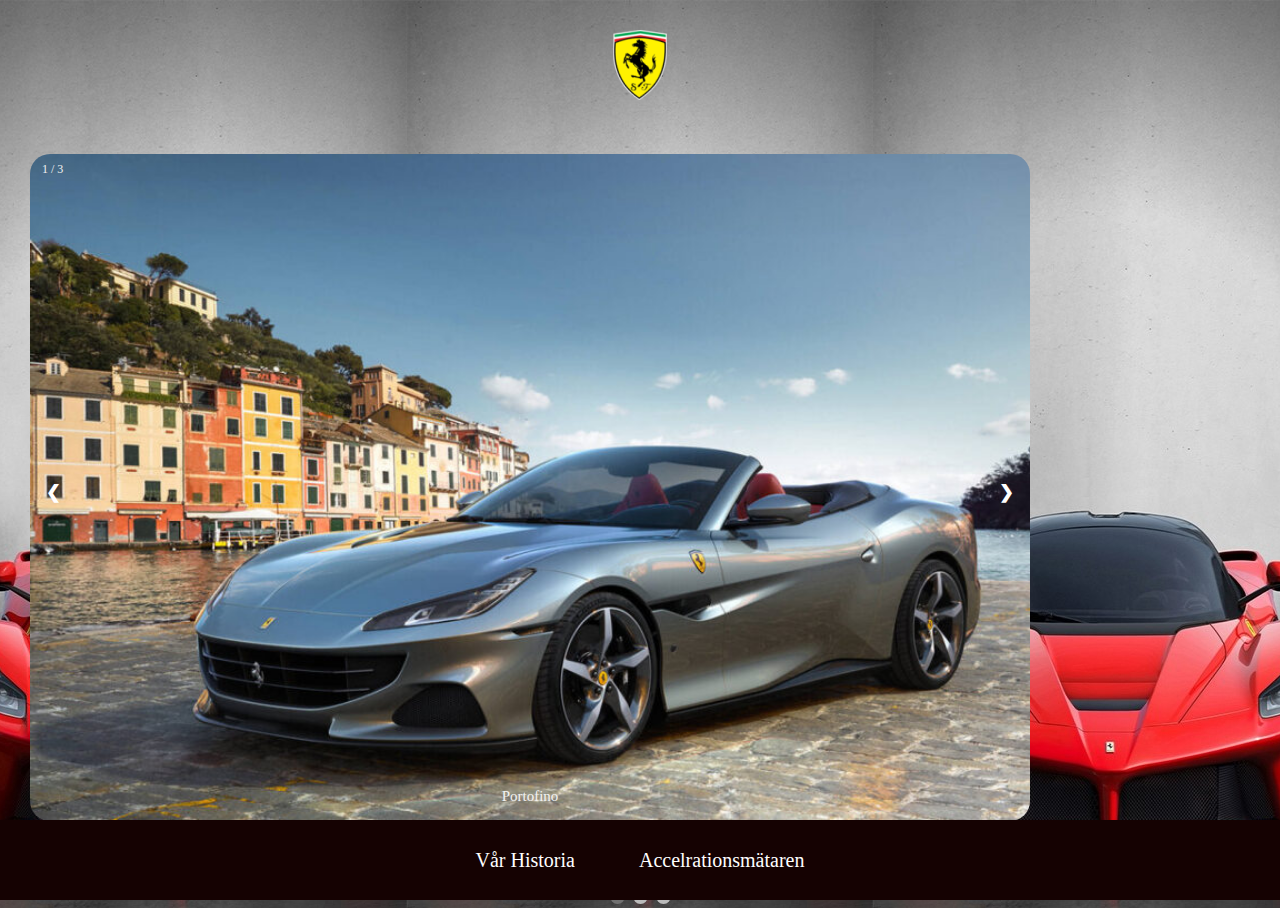
<file: index.html>
<!DOCTYPE html>
<html lang="en">
<head>
    <meta charset="UTF-8">
    <meta name="viewport" content="width=device-width, initial-scale=1.0">
    <title>Ferrari</title>
    <link rel="stylesheet" href="style.css">
</head>
<body>
    <div class="pull-to-refresh">
        
    </div>

    <div class="logo">
        <b href="index.html"><img src="Images/ferrari-logo-C75D80471C-seeklogo.com.png" alt=""></b>
    </div>

    <!-- Slideshow container -->
    <div class="slideshow-container">
    
        <!-- Full-width images with number and caption text -->
        <div class="mySlides fade">
            <div class="numbertext">1 / 3</div>
            <img src="Images/slide1.jpg" style="width:100%">
            <div class="text">Portofino</div>
        </div>
    
        <div class="mySlides fade">
            <div class="numbertext">2 / 3</div>
            <img src="Images/slide2.jpg" style="width:100%">
            <div class="text">Purosangue</div>
        </div>
    
        <div class="mySlides fade">
            <div class="numbertext">3 / 3</div>
            <img src="Images/slide3.jpg" style="width:100%">
            <div class="text">Formula 1</div>
        </div>
    
        <!-- Next and previous buttons -->
        <a class="prev" onclick="plusSlides(-1)">&#10094;</a>
        <a class="next" onclick="plusSlides(1)">&#10095;</a>
    </div>
    <br>
    
    <!-- The dots/circles -->
    <div style="text-align:center">
        <span class="dot" onclick="currentSlide(1)"></span>
        <span class="dot" onclick="currentSlide(2)"></span>
        <span class="dot" onclick="currentSlide(3)"></span>
    </div>

    <div class="navBar">
        <a href="History/index.html">Vår Historia</a>
        <a href="calculate/index.html">Accelrationsmätaren</a>
    </div>
</body>
<script src="script.js"></script>
</html>
</file>
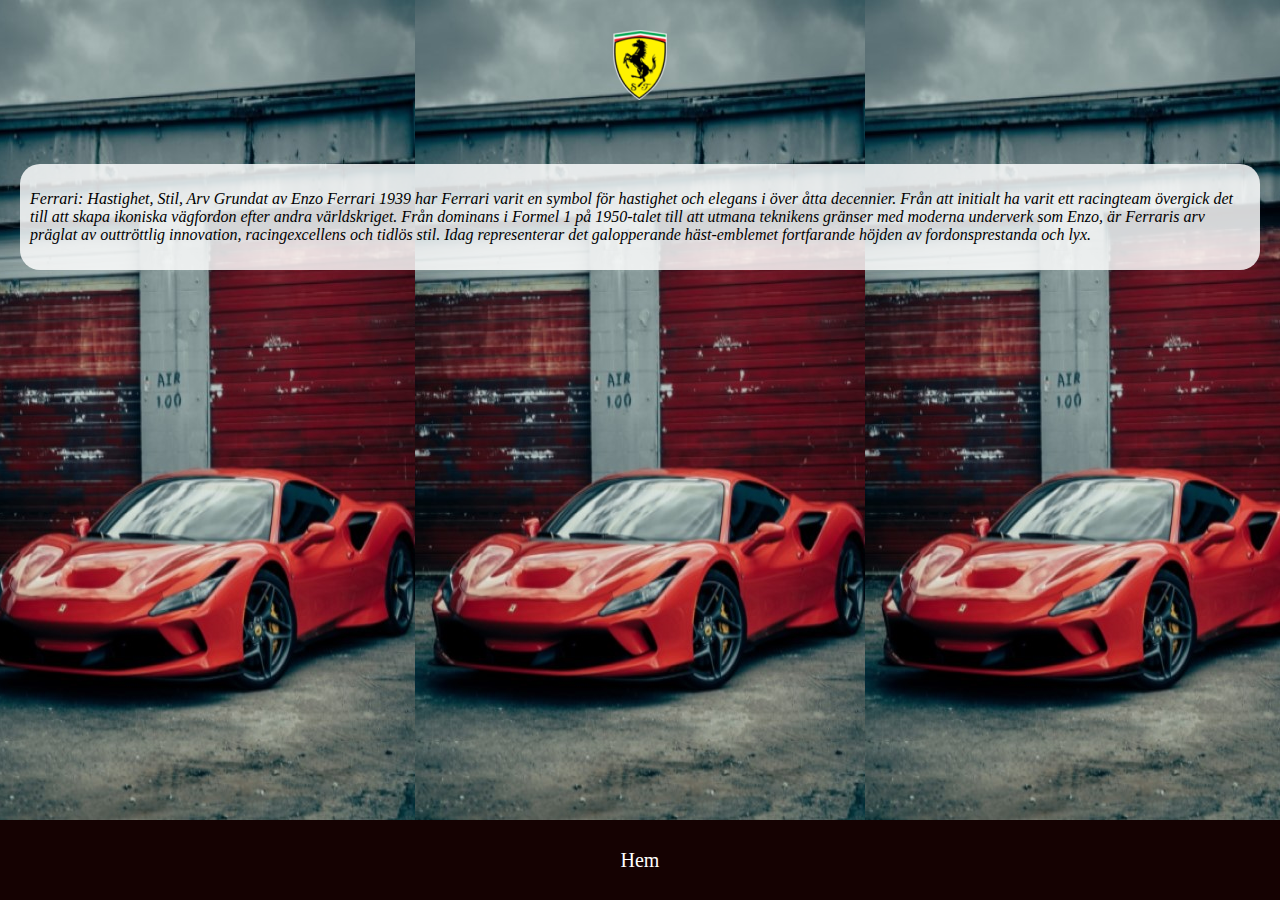
<file: History/index.html>
<!DOCTYPE html>
<html lang="en">

<head>
    <meta charset="UTF-8">
    <meta name="viewport" content="width=device-width, initial-scale=1.0">
    <title>Historia</title>
    <link rel="stylesheet" href="style.css">
</head>

<body>
    <div class="pull-to-refresh">
        
    </div>

    <div class="logo">
        <b href="index.html"><img src="Images/ferrari-logo-C75D80471C-seeklogo.com.png" alt=""></b>
    </div>

    <div class="text">
        <p>
            Ferrari: Hastighet, Stil, Arv

            Grundat av Enzo Ferrari 1939 har Ferrari varit en symbol för hastighet och elegans i över åtta decennier.
            Från att initialt ha varit ett racingteam övergick det till att skapa ikoniska vägfordon efter andra
            världskriget. Från dominans i Formel 1 på 1950-talet till att utmana teknikens gränser med moderna underverk
            som Enzo, är Ferraris arv präglat av outtröttlig innovation, racingexcellens och tidlös stil. Idag
            representerar det galopperande häst-emblemet fortfarande höjden av fordonsprestanda och lyx.
        </p>
    </div>

    <div class="navBar">
        <a href="https://sannie05.github.io/mobilanpassad/">Hem</a>
    </div>
    
    <script src="script.js"></script>
</body>

</html>
</file>
<file: style.css>
body {
    margin: 0;
    background-image: url("Images/wallpaper2you_21912.jpg");
    background-position-x: center;
}

.logo {
    margin-top: 30px;
    text-align: center;
}

.navBar {
    background-color: #150202;
    overflow: hidden;
    position: fixed; 
    bottom: 0; 
    width: 100%; 
    text-align: center;
}

.navBar a {
    text-decoration: none;
    color: white;
    font-size: 20px;
    padding: 10px 30px;
    display: inline-block;
    line-height: 60px; 
}

.navBar a:hover {
    background-color: #000000;
}

* {box-sizing:border-box}

/* Slideshow container */
.slideshow-container {
  max-width: 1000px;
  position: relative;
  margin: 50px 30px;
}

/* Hide the images by default */
.mySlides {
  display: none;
}

.mySlides img {
    display: block;
    width: 100%;
    border-radius: 20px;
  }

/* Next & previous buttons */
.prev, .next {
  cursor: pointer;
  position: absolute;
  top: 50%;
  width: auto;
  margin-top: -22px;
  padding: 16px;
  color: white;
  font-weight: bold;
  font-size: 18px;
  transition: 0.6s ease;
  border-radius: 0 3px 3px 0;
  user-select: none;
}

/* Position the "next button" to the right */
.next {
  right: 0;
  border-radius: 3px 0 0 3px;
}

/* On hover, add a black background color with a little bit see-through */
.prev:hover, .next:hover {
  background-color: rgba(0,0,0,0.8);
}

/* Caption text */
.text {
  color: #f2f2f2;
  font-size: 15px;
  padding: 8px 12px;
  position: absolute;
  bottom: 8px;
  width: 100%;
  text-align: center;
}

/* Number text (1/3 etc) */
.numbertext {
  color: #f2f2f2;
  font-size: 12px;
  padding: 8px 12px;
  position: absolute;
  top: 0;
}

/* The dots/bullets/indicators */
.dot {
  cursor: pointer;
  height: 15px;
  width: 15px;
  margin: 0 2px;
  background-color: #bbb;
  border-radius: 50%;
  display: inline-block;
  transition: background-color 0.6s ease;
}

.active, .dot:hover {
  background-color: #717171;
}

/* Fading animation */
.fade {
  animation-name: fade;
  animation-duration: 1.5s;
}

@keyframes fade {
  from {opacity: .4}
  to {opacity: 1}
}
</file>
<file: History/style.css>
body {
    margin: 0;
    background-image: url("Images/background.jpg");
    background-position-x: center;
}

.logo {
    margin-top: 30px;
    text-align: center;
}

.navBar {
    background-color: #150202;
    overflow: hidden;
    position: fixed; 
    bottom: 0; 
    width: 100%; 
    text-align: center;
}

.navBar a {
    text-decoration: none;
    color: white;
    font-size: 20px;
    padding: 10px 30px;
    display: inline-block;
    line-height: 60px; 
}

.navBar a:hover {
    background-color: #000000;
}

.text {
    margin: 60px 20px;
    padding: 10px;
    background-color: rgba(255, 255, 255, 0.833);
    border-radius: 20px;
    font-style: italic;
}
</file>
